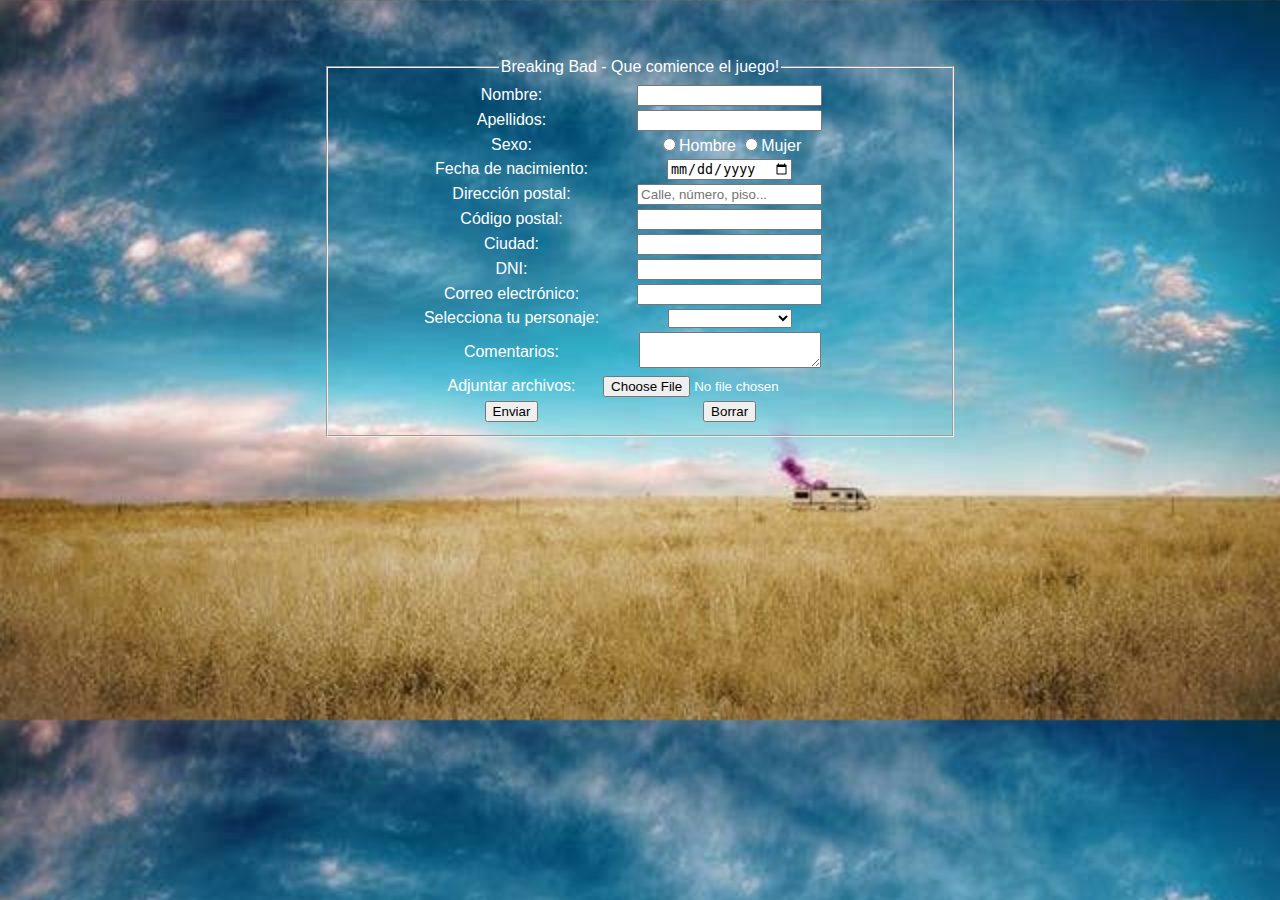
<file: formulario.html>
<!DOCTYPE html>
<html lang="en">

<head>
    <meta charset="UTF-8">
    <meta name="viewport" content="width=device-width, initial-scale=1.0">
    <title>Formulario</title>
    <link rel="stylesheet" href="CSS\stylesheet.css">
    <link rel="shortcut icon" href="IMG\icon.png" type="image/x-icon">
</head>

<body>
    <div class="formulario fuente">
        <form action="mailto:raul.rodriguez@proeducaglobal.com" method="post"
            name="Breaking Bad - Que comience el juego!">

            <fieldset>
                <legend>Breaking Bad - Que comience el juego!</legend>
                <table>
                    <tr>
                        <td>Nombre:</td>
                        <td><input type="text" required></td>
                    </tr>
                    <tr>
                        <td>Apellidos:</td>
                        <td><input type="text" required></td>
                    </tr>
                    <tr>
                        <td>Sexo:</td>
                        <td><input type="radio" name="sexo" value="Hombre">Hombre
                            <input type="radio" name="sexo" value="Mujer">Mujer
                        </td>
                    </tr>
                    <tr>
                        <td>Fecha de nacimiento:</td>
                        <td><input type="date"></td>
                    </tr>
                    <tr>
                        <td>Dirección postal:</td>
                        <td><input type="text" placeholder="Calle, número, piso..."></td>
                    </tr>
                    <tr>
                        <td>Código postal:</td>
                        <td><input type="text"></td>
                    </tr>
                    <tr>
                        <td>Ciudad:</td>
                        <td><input type="text"></td>
                    </tr>
                    <tr>
                        <td>DNI:</td>
                        <td><input type="text"></td>
                    </tr>
                    <tr>
                        <td>Correo electrónico:</td>
                        <td><input type="email" required></td>
                    </tr>
                    <tr>
                        <td>Selecciona tu personaje:</td>
                        <td><select name="personaje">
                                <option value="" selected disabled></option>
                                <option value="1">Jessie Pinkman</option>
                                <option value="2">Walter White</option>
                                <option value="3">Saul Goodman</option>
                                <option value="4">Gustavo Fring</option>
                                <option value="5">Pollos hermanos</option>
                                <option value="6">Otros personajes</option>
                            </select>
                        </td>
                    </tr>
                    <tr>
                        <td>Comentarios:</td>
                        <td><textarea></textarea></td>
                    </tr>
                    <tr>
                        <td>Adjuntar archivos:</td>
                        <td><input type="file"></td>
                    </tr>
                    <tr>
                        <td class="centrar"><input type="submit" value="Enviar"></td>
                        <td class="centrar"><input type="reset" value="Borrar"></td>
                    </tr>
                </table>
            </fieldset>
        </form>
    </div>
</body>

</html>
</file>
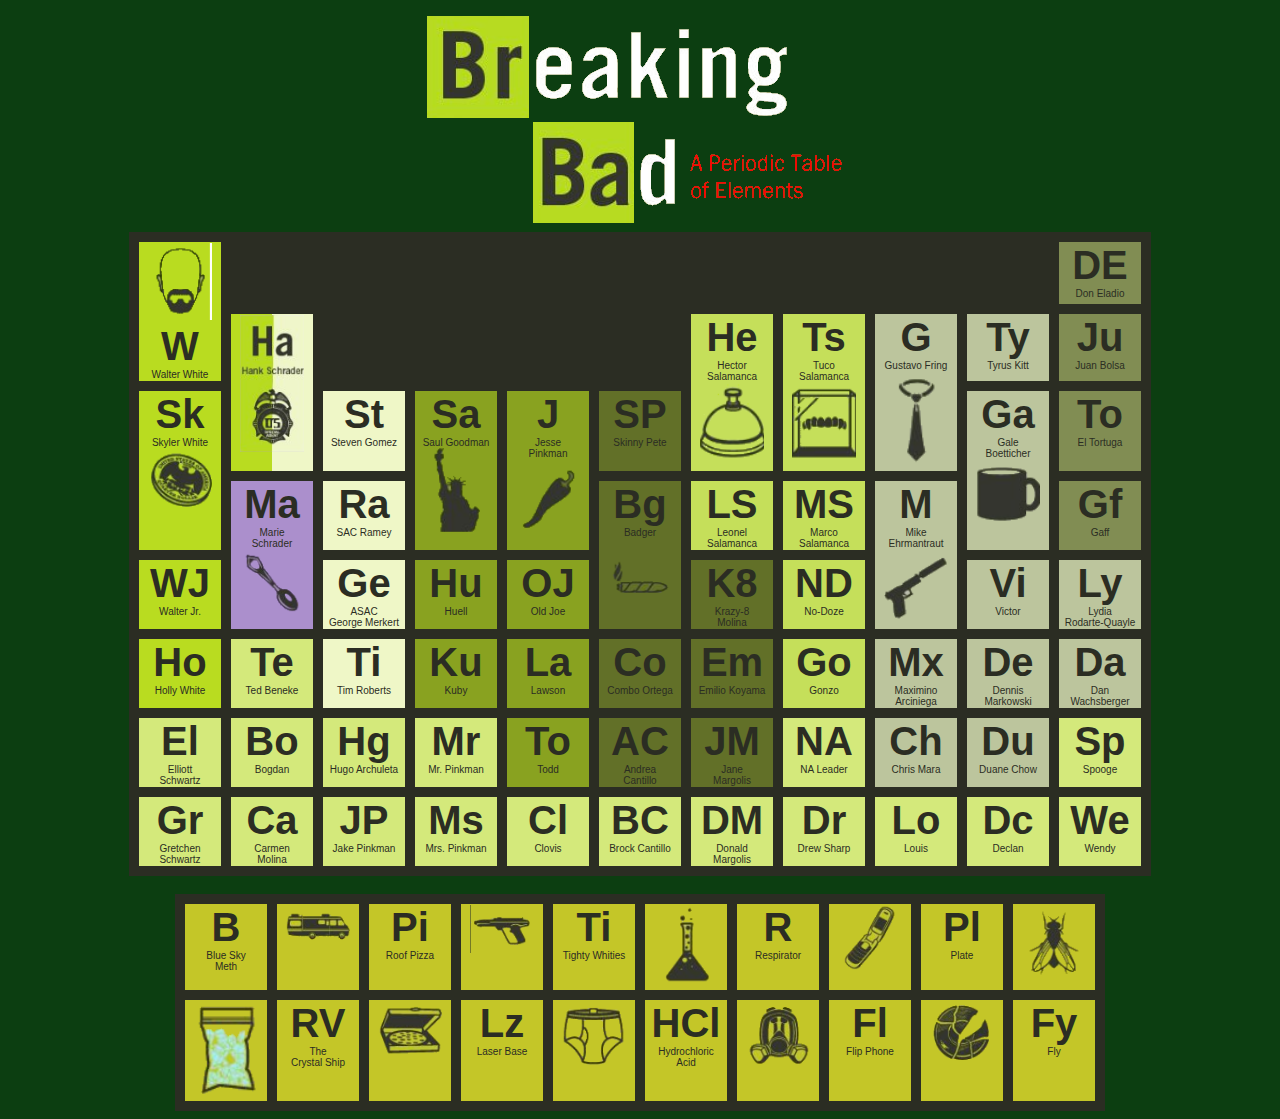
<file: tabla.html>
<!DOCTYPE html>
<html lang="en">

<head>
    <meta charset="UTF-8">
    <meta name="viewport" content="width=device-width, initial-scale=1.0">
    <title>Tabla</title>
    <link rel="stylesheet" href="CSS\stylesheet.css">
    <link rel="shortcut icon" href="IMG\icon.png" type="image/x-icon">
</head>

<body id="pagTabla" class="fuente">

    <img src="IMG\cabecera.png" alt="Cabecera">
    <div>
        <table class="tabla">
            <tr>
                <td rowspan="2" class="fondo1">
                    <img src="IMG\Tabla Periódica\walterwhite.png" alt="walterwhite" class="miniatura">
                    <p class="simbolo">W</p>
                    <p class="descripcion">Walter White</p>
                </td>
                <td colspan="9"></td>
                <td class="fondo7">
                    <p class="simbolo">DE</p>
                    <p class="descripcion">Don Eladio</p>
                </td>
            </tr>
            <tr>
                <td rowspan="2" class="fondoMixto">
                    <img src="IMG\Tabla Periódica\hankschrader.png" alt="hankschrader" class="miniatura">
                </td>
                <td colspan="4"></td>
                <td rowspan="2" class="fondo5"">
                    <p class=" simbolo">He</p>
                    <p class="descripcion">Hector Salamanca</p>
                    <img src="IMG\Tabla Periódica\hectorsalamanca.png" alt="hectorsalamanca" class="miniatura">
                </td>
                <td rowspan="2" class="fondo5"">
                    <p class=" simbolo">Ts</p>
                    <p class="descripcion">
                        Tuco
                        <br>Salamanca
                    </p>
                    <img src="IMG\Tabla Periódica\tucosalamanca.png" alt="tucosalamanca" class="miniatura">
                </td>
                <td rowspan="2" class="fondo6">
                    <p class="simbolo">G</p>
                    <p class="descripcion">
                        Gustavo Fring
                    </p>
                    <img src="IMG\Tabla Periódica\gustavofrink.png" alt="gustavofrink" class="miniatura">
                </td>
                <td class="fondo6">
                    <p class="simbolo">Ty</p>
                    <p class="descripcion">Tyrus Kitt</p>
                </td>
                <td class="fondo7">
                    <p class="simbolo">Ju</p>
                    <p class="descripcion">Juan Bolsa</p>
                </td>
            </tr>
            <tr>
                <td rowspan="2" class="fondo1">
                    <p class="simbolo">Sk</p>
                    <p class="descripcion">
                        Skyler White
                    </p>
                    <img src="IMG\Tabla Periódica\skylerwhite.png" alt="skylerwhite" class="miniatura">
                </td>
                <td class="fondo2">
                    <p class="simbolo">St</p>
                    <p class="descripcion">Steven Gomez</p>
                </td>
                <td rowspan="2" class="fondo3">
                    <p class="simbolo">Sa</p>
                    <p class="descripcion">
                        Saul Goodman
                    </p>
                    <img src="IMG\Tabla Periódica\saulgoodman.png" alt="saulgoodman" class="miniatura">
                </td>
                <td rowspan="2" class="fondo3">
                    <p class="simbolo">J</p>
                    <p class="descripcion">
                        Jesse
                        <br> Pinkman
                    </p>
                    <img src="IMG\Tabla Periódica\jessiepinkman.png" alt="jessiepinkman" class="miniatura">
                </td>
                <td class="fondo4">
                    <p class="simbolo">SP</p>
                    <p class="descripcion">Skinny Pete</p>
                </td>
                <td rowspan="2" class="fondo6">
                    <p class="simbolo">Ga</p>
                    <p class="descripcion">
                        Gale
                        <br> Boetticher
                    </p>
                    <img src="IMG\Tabla Periódica\gale.png" alt="gale" class="miniatura">
                </td>
                <td class="fondo7">
                    <p class="simbolo">To</p>
                    <p class="descripcion">El Tortuga</p>
                </td>
            </tr>
            <tr>
                <td rowspan="2" class="fondo8">
                    <p class="simbolo">Ma</p>
                    <p class="descripcion">Marie
                        <br>Schrader
                    </p>
                    <img src="IMG\Tabla Periódica\marieschrader.png" alt="marieschrader" class="miniatura">
                </td>
                <td class="fondo2">
                    <p class="simbolo">Ra</p>
                    <p class="descripcion">SAC Ramey</p>
                </td>
                <td rowspan="2" class="fondo4">
                    <p class="simbolo">Bg</p>
                    <p class="descripcion">Badger</p>
                    <br>
                    <img src="IMG\Tabla Periódica\badger.png" alt="badger" class="miniatura">
                </td>
                <td class="fondo5">
                    <p class="simbolo">LS</p>
                    <p class="descripcion">Leonel Salamanca</p>
                </td>
                <td class="fondo5">
                    <p class="simbolo">MS</p>
                    <p class="descripcion">Marco Salamanca</p>
                </td>
                <td rowspan="2" class="fondo6">
                    <p class="simbolo">M</p>
                    <p class="descripcion">Mike
                        <br> Ehrmantraut
                    </p>
                    <img src="IMG\Tabla Periódica\mike.png" alt="mike" class="miniatura">
                </td>
                <td class="fondo7">
                    <p class="simbolo">Gf</p>
                    <p class="descripcion">Gaff</p>
                </td>
            </tr>
            <tr>
                <td class="fondo1">
                    <p class="simbolo">WJ</p>
                    <p class="descripcion">Walter Jr.</p>
                </td>
                <td class="fondo2">
                    <p class="simbolo">Ge</p>
                    <p class="descripcion">ASAC
                        <br> George Merkert
                    </p>
                </td>
                <td class="fondo3">
                    <p class="simbolo">Hu</p>
                    <p class="descripcion">Huell</p>
                </td>
                <td class="fondo3">
                    <p class="simbolo">OJ</p>
                    <p class="descripcion">Old Joe</p>
                </td>
                <td class="fondo4">
                    <p class="simbolo">K8</p>
                    <p class="descripcion">Krazy-8
                        <br>Molina
                    </p>
                </td>
                <td class="fondo5">
                    <p class="simbolo">ND</p>
                    <p class="descripcion">No-Doze</p>
                </td>
                <td class="fondo6">
                    <p class="simbolo">Vi</p>
                    <p class="descripcion">Victor</p>
                </td>
                <td class="fondo6">
                    <p class="simbolo">Ly</p>
                    <p class="descripcion">Lydia
                        <br> Rodarte-Quayle
                    </p>
                </td>
            </tr>
            <tr>
                <td class="fondo1">
                    <p class=" simbolo">Ho</p>
                    <p class="descripcion">Holly White</p>
                </td>
                <td class="fondo9">
                    <p class=" simbolo">Te</p>
                    <p class="descripcion">Ted Beneke</p>
                </td>
                <td class="fondo2">
                    <p class=" simbolo">Ti</p>
                    <p class="descripcion">Tim Roberts</p>
                </td>
                <td class="fondo3">
                    <p class=" simbolo">Ku</p>
                    <p class="descripcion">Kuby</p>
                </td>
                <td class="fondo3">
                    <p class=" simbolo">La</p>
                    <p class="descripcion">Lawson</p>
                </td>
                <td class="fondo4">
                    <p class=" simbolo">Co</p>
                    <p class="descripcion">Combo Ortega</p>
                </td>
                <td class="fondo4">
                    <p class=" simbolo">Em</p>
                    <p class="descripcion">Emilio Koyama</p>
                </td>
                <td class="fondo5">
                    <p class=" simbolo">Go</p>
                    <p class="descripcion">Gonzo</p>
                </td>
                <td class="fondo6">
                    <p class=" simbolo">Mx</p>
                    <p class="descripcion">Maximino Arciniega</p>
                </td>
                <td class="fondo6">
                    <p class=" simbolo">De</p>
                    <p class="descripcion">Dennis Markowski</p>
                </td>
                <td class="fondo6">
                    <p class=" simbolo">Da</p>
                    <p class="descripcion">Dan Wachsberger</p>
                </td>
            </tr>
            <tr>
                <td class="fondo9">
                    <p class=" simbolo">El</p>
                    <p class="descripcion">Elliott
                        <br> Schwartz
                    </p>
                </td>
                <td class="fondo9">
                    <p class=" simbolo">Bo</p>
                    <p class="descripcion">Bogdan</p>
                </td>
                <td class="fondo9">
                    <p class=" simbolo">Hg</p>
                    <p class="descripcion">Hugo Archuleta</p>
                </td>
                <td class="fondo9">
                    <p class=" simbolo">Mr</p>
                    <p class="descripcion">Mr. Pinkman</p>
                </td>
                <td class="fondo3">
                    <p class=" simbolo">To</p>
                    <p class="descripcion">Todd</p>
                </td>
                <td class="fondo4">
                    <p class=" simbolo">AC</p>
                    <p class="descripcion">Andrea
                        <br> Cantillo
                    </p>
                </td>
                <td class="fondo4">
                    <p class=" simbolo">JM</p>
                    <p class="descripcion">Jane
                        <br> Margolis
                    </p>
                </td>
                <td class="fondo9">
                    <p class=" simbolo">NA</p>
                    <p class="descripcion">NA Leader</p>
                </td>
                <td class="fondo6">
                    <p class=" simbolo">Ch</p>
                    <p class="descripcion">Chris Mara</p>
                </td>
                <td class="fondo6">
                    <p class=" simbolo">Du</p>
                    <p class="descripcion">Duane Chow</p>
                </td>
                <td class="fondo9">
                    <p class=" simbolo">Sp</p>
                    <p class="descripcion">Spooge</p>
                </td>
            </tr>
            <tr>
                <td class="fondo9">
                    <p class=" simbolo">Gr</p>
                    <p class="descripcion">Gretchen Schwartz</p>
                </td>
                <td class="fondo9">
                    <p class=" simbolo">Ca</p>
                    <p class="descripcion">Carmen
                        <br> Molina
                    </p>
                </td>
                <td class="fondo9">
                    <p class=" simbolo">JP</p>
                    <p class="descripcion">Jake Pinkman</p>
                </td>
                <td class="fondo9">
                    <p class=" simbolo">Ms</p>
                    <p class="descripcion">Mrs. Pinkman</p>
                </td>
                <td class="fondo9">
                    <p class=" simbolo">Cl</p>
                    <p class="descripcion">Clovis</p>
                </td>
                <td class="fondo9">
                    <p class=" simbolo">BC</p>
                    <p class="descripcion">Brock Cantillo</p>
                </td>
                <td class="fondo9">
                    <p class=" simbolo">DM</p>
                    <p class="descripcion">Donald
                        <br> Margolis
                    </p>
                </td>
                <td class="fondo9">
                    <p class=" simbolo">Dr</p>
                    <p class="descripcion">Drew Sharp</p>
                </td>
                <td class="fondo9">
                    <p class=" simbolo">Lo</p>
                    <p class="descripcion">Louis</p>
                </td>
                <td class="fondo9">
                    <p class=" simbolo">Dc</p>
                    <p class="descripcion">Declan</p>
                </td>
                <td class="fondo9">
                    <p class=" simbolo">We</p>
                    <p class="descripcion">Wendy</p>
                </td>
            </tr>
        </table>

        <br>

        <table class="tabla">
            <tr>
                <td class="fondo10">
                    <p class=" simbolo">B</p>
                    <p class="descripcion">Blue Sky
                        <br> Meth
                    </p>
                </td>
                <td class="fondo10">
                    <img src="IMG\Tabla Periódica\bus.png" alt="bus" class="miniatura">
                </td>
                <td class="fondo10">
                    <p class=" simbolo">Pi</p>
                    <p class="descripcion">Roof Pizza</p>
                </td>
                <td class="fondo10">
                    <img src="IMG\Tabla Periódica\pistola.png" alt="pistola" class="miniatura">
                </td>
                <td class="fondo10">
                    <p class=" simbolo">Ti</p>
                    <p class="descripcion">Tighty Whities</p>
                </td>
                <td class="fondo10">
                    <img src="IMG\Tabla Periódica\pocima.png" alt="pocima" class="miniatura">
                </td>
                <td class="fondo10">
                    <p class=" simbolo">R</p>
                    <p class="descripcion">Respirator</p>
                </td>
                <td class="fondo10">
                    <img src="IMG\Tabla Periódica\movil.png" alt="movil" class="miniatura">
                </td>
                <td class="fondo10">
                    <p class=" simbolo">Pl</p>
                    <p class="descripcion">Plate</p>
                </td>
                <td class="fondo10">
                    <img src="IMG\Tabla Periódica\mosca.png" alt="mosca" class="miniatura">
                </td>
            </tr>
            <tr>
                <td class="fondo10">
                    <img src="IMG\Tabla Periódica\cristal.png" alt="cristal" class="miniatura">
                </td>
                <td class="fondo10">
                    <p class=" simbolo">RV</p>
                    <p class="descripcion">The
                        <br> Crystal Ship
                    </p>
                </td>
                <td class="fondo10">
                    <img src="IMG\Tabla Periódica\pizza.png" alt="pizza" class="miniatura">
                </td>
                <td class="fondo10">
                    <p class=" simbolo">Lz</p>
                    <p class="descripcion">Laser Base</p>
                </td>
                <td class="fondo10">
                    <img src="IMG\Tabla Periódica\calzoncillos.png" alt="calzoncillos" class="miniatura">
                </td>
                <td class="fondo10">
                    <p class=" simbolo">HCl</p>
                    <p class="descripcion">Hydrochloric
                        <br> Acid
                    </p>
                </td>
                <td class="fondo10">
                    <img src="IMG\Tabla Periódica\mascara.png" alt="mascara" class="miniatura">
                </td>
                <td class="fondo10">
                    <p class=" simbolo">Fl</p>
                    <p class="descripcion">Flip Phone</p>
                </td>
                <td class="fondo10">
                    <img src="IMG\Tabla Periódica\plato.png" alt="plato" class="miniatura">
                </td>
                <td class="fondo10">
                    <p class=" simbolo">Fy</p>
                    <p class="descripcion">Fly</p>
                </td>
            </tr>
        </table>
    </div>
</body>

</html>
</file>
